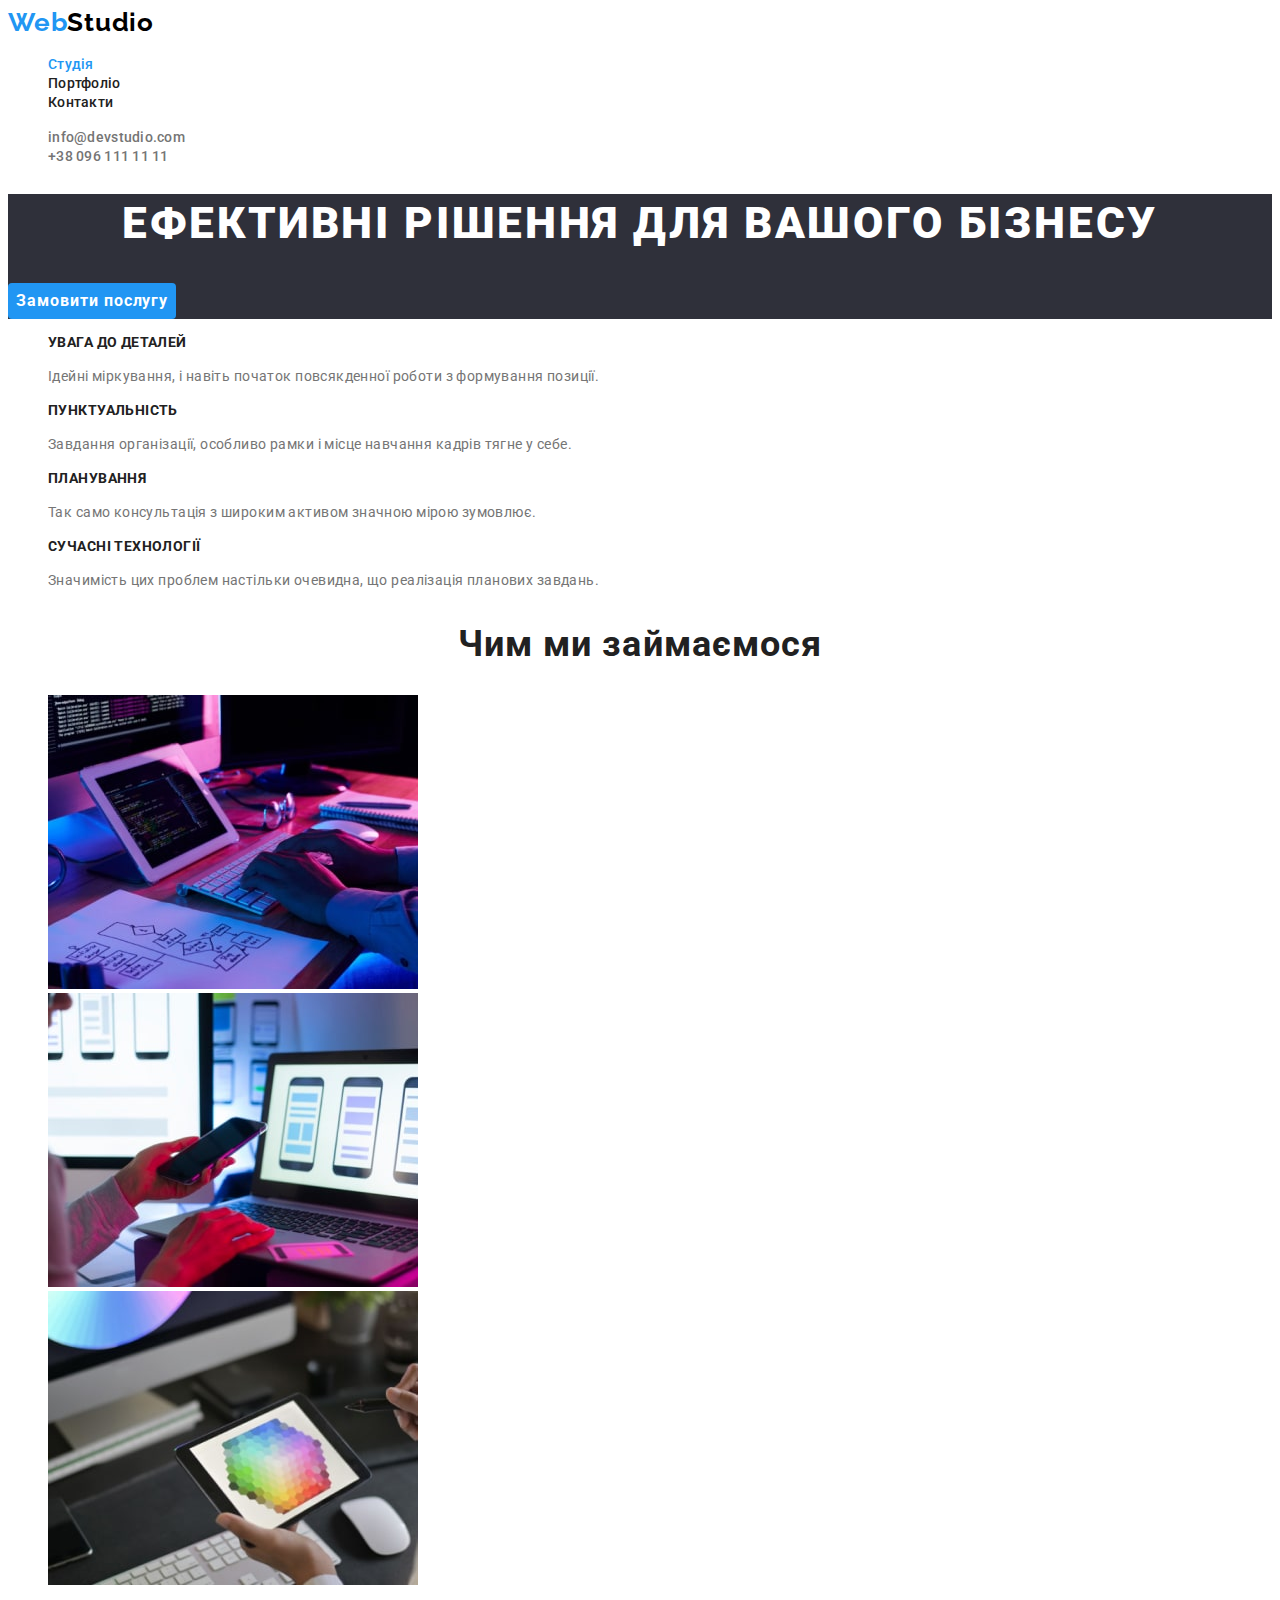
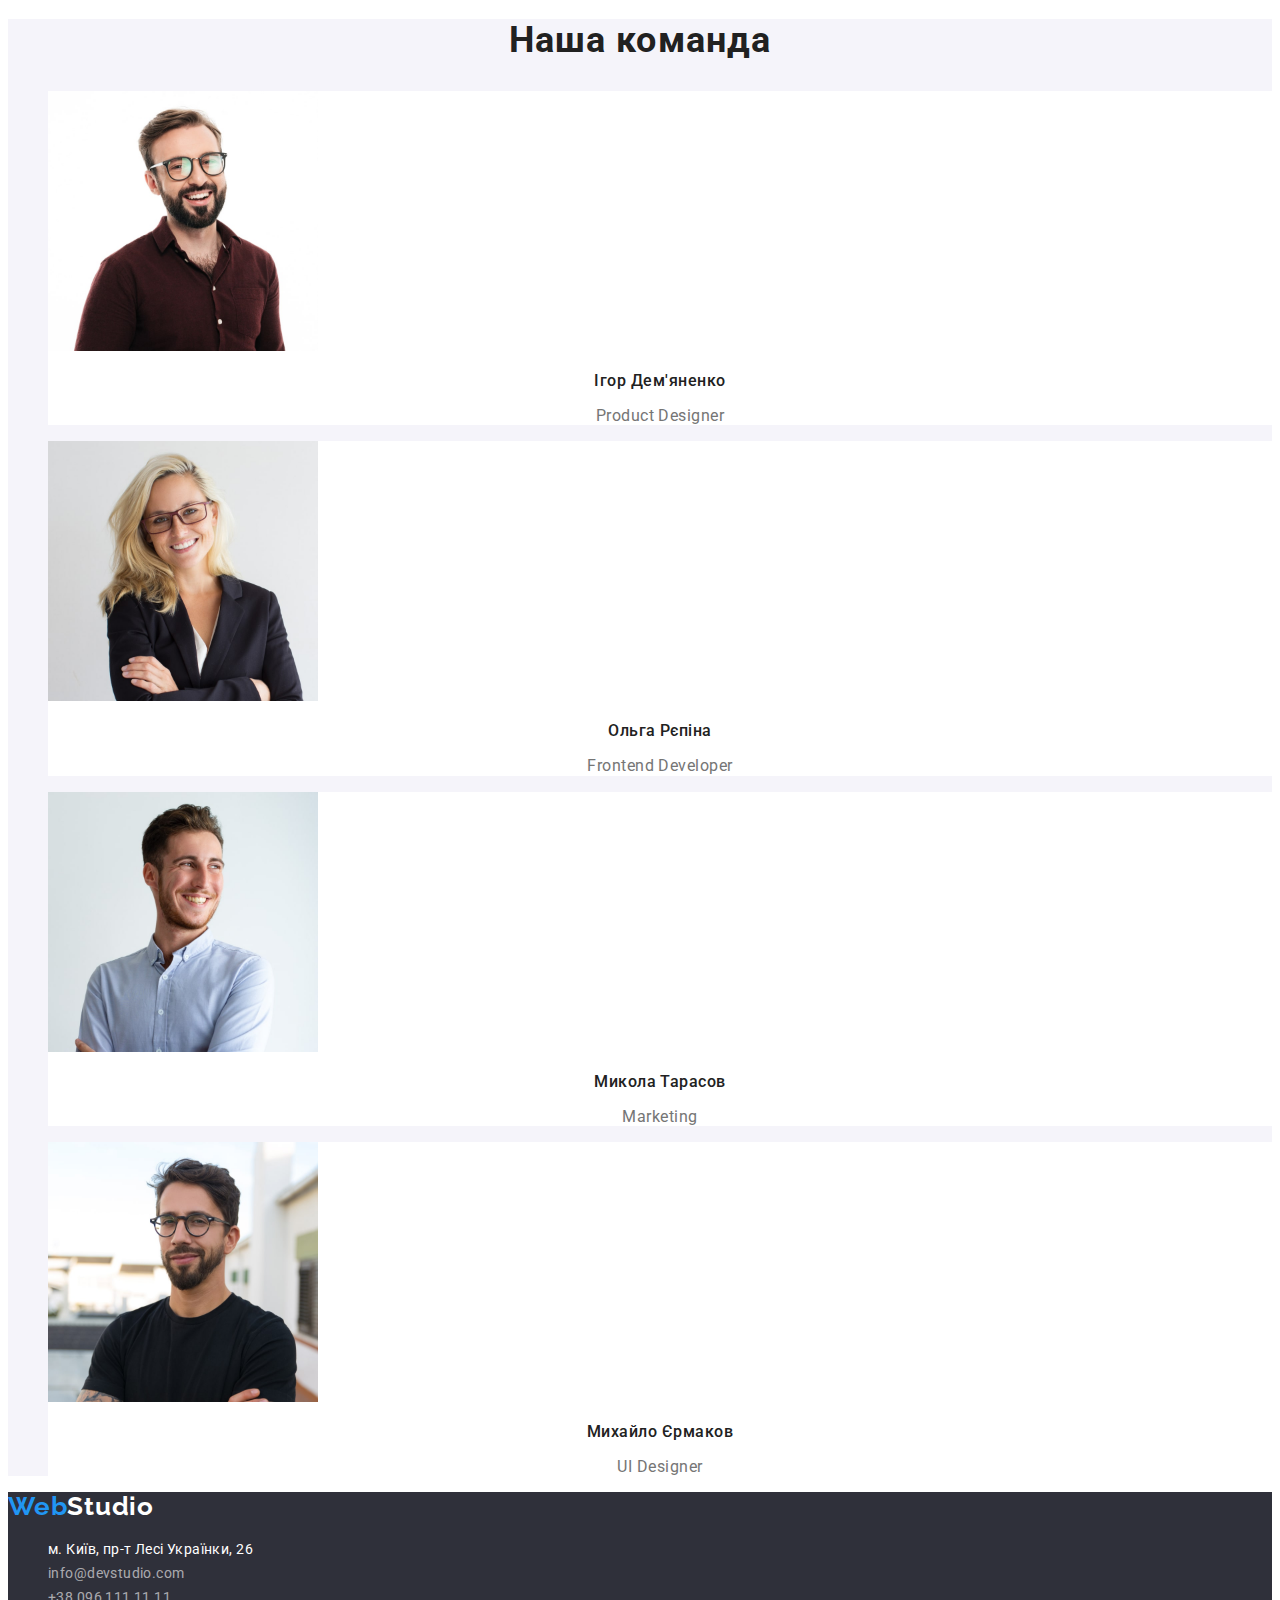
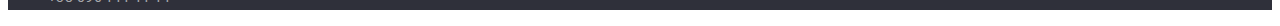
<file: index.html>
<!DOCTYPE html>
<html lang="uk">
  <head>
    <meta charset="UTF-8" />
    <meta http-equiv="X-UA-Compatible" content="IE=edge" />
    <meta name="viewport" content="width=device-width, initial-scale=1.0" />
    <link rel="preconnect" href="https://fonts.googleapis.com" />
    <link rel="preconnect" href="https://fonts.gstatic.com" crossorigin />
    <link
      href="https://fonts.googleapis.com/css2?family=Raleway:wght@700&family=Roboto:wght@400;500;700;900&display=swap"
      rel="stylesheet"
    />
    <link rel="stylesheet" href="./css/styles.css" />
    <title>WebStudio</title>
  </head>
  <body>
    <header class="header">
      <nav>
        <a class="logo link" href="index.html"
          ><span class="logo-left-side">Web</span>Studio</a
        >
        <ul class="header-list list">
          <li class="header-item">
            <a class="header-link-blue link" href="index.html">Студія</a>
          </li>
          <li>
            <a class="header-link link" href="portfolio.html">Портфоліо</a>
          </li>
          <li>
            <a class="header-link link" href="#">Контакти</a>
          </li>
        </ul>
      </nav>
      <ul class="header-contacts list">
        <li>
          <a class="header-contacts-list link" href="mailto:info@devstudio.com"
            >info@devstudio.com</a
          >
        </li>
        <li>
          <a class="header-contacts-link link" href="tel:+380961111111"
            >+38 096 111 11 11</a
          >
        </li>
      </ul>
    </header>
    <main>
      <section class="hero">
        <h1 class="hero-title">ЕФЕКТИВНІ РІШЕННЯ ДЛЯ ВАШОГО БІЗНЕСУ</h1>
        <button class="hero-button" type="button">Замовити послугу</button>
      </section>
      <section class="features">
        <h2 class="visually-hidden">Особливості WebStudio</h2>
        <ul class="features-list list">
          <li class="features-item">
            <h3 class="features-list-title">УВАГА ДО ДЕТАЛЕЙ</h3>
            <p class="features-text">
              Ідейні міркування, і навіть початок повсякденної роботи з
              формування позиції.
            </p>
          </li>
          <li class="features-item">
            <h3 class="features-list-title">ПУНКТУАЛЬНІСТЬ</h3>
            <p class="features-text">
              Завдання організації, особливо рамки і місце навчання кадрів тягне
              у себе.
            </p>
          </li>
          <li class="features-item">
            <h3 class="features-list-title">ПЛАНУВАННЯ</h3>
            <p class="features-text">
              Так само консультація з широким активом значною мірою зумовлює.
            </p>
          </li>
          <li class="features-item">
            <h3 class="features-list-title">СУЧАСНІ ТЕХНОЛОГІЇ</h3>
            <p class="features-text">
              Значимість цих проблем настільки очевидна, що реалізація планових
              завдань.
            </p>
          </li>
        </ul>
      </section>
      <section>
        <h2 class="title">Чим ми займаємося</h2>
        <ul class="list">
          <li>
            <img src="./images/work1.jpg" alt="work" width="370" height="294" />
          </li>
          <li>
            <img src="./images/work2.jpg" alt="work" width="370" height="294" />
          </li>
          <li>
            <img src="./images/work3.jpg" alt="work" width="370" height="294" />
          </li>
        </ul>
      </section>

      <section class="specialists">
        <h2 class="title">Наша команда</h2>
        <ul class="list">
          <li class="specialists-item">
            <img
              src="./images/product.jpg"
              alt="product manager"
              width="270"
              height="260"
            />
            <h3 class="specialists-title">Ігор Дем'яненко</h3>
            <p class="specialists-text">Product Designer</p>
          </li>
          <li class="specialists-item">
            <img
              src="./images/frontend.jpg"
              alt="front-end"
              width="270"
              height="260"
            />
            <h3 class="specialists-title">Ольга Рєпіна</h3>
            <p class="specialists-text">Frontend Developer</p>
          </li>
          <li class="specialists-item">
            <img
              src="./images/marketing.jpg"
              alt="marketing"
              width="270"
              height="260"
            />
            <h3 class="specialists-title">Микола Тарасов</h3>
            <p class="specialists-text">Marketing</p>
          </li>
          <li class="specialists-item">
            <img
              src="./images/uidesigner.jpg"
              alt="Ui Designer"
              width="270"
              height="260"
            />
            <h3 class="specialists-title">Михайло Єрмаков</h3>
            <p class="specialists-text">UI Designer</p>
          </li>
        </ul>
      </section>
    </main>
    <footer class="footer-adress">
      <a class="logo link" href="index.html"
        ><span class="logo-left-side">Web</span
        ><span class="logo-right-side">Studio</span></a
      >
      <address>
        <ul class="list">
          <li class="footer-adress-item">
            <a
              class="footer-adress-link link"
              href="https://goo.gl/maps/MC5bt9fXccvL5yPa8"
              target="_blank"
              rel="noopener noreferrer nofollow"
            >
              м. Київ, пр-т Лесі Українки, 26
            </a>
          </li>
          <li class="footer-contacts-list">
            <a
              class="footer-contacts-link link"
              href="mailto:info@devstudio.com"
              >info@devstudio.com</a
            >
          </li>
          <li class="footer-contacts-item">
            <a class="footer-contacts-link link" href="tel:+380961111111"
              >+38 096 111 11 11</a
            >
          </li>
        </ul>
      </address>
    </footer>
  </body>
</html>
</file>
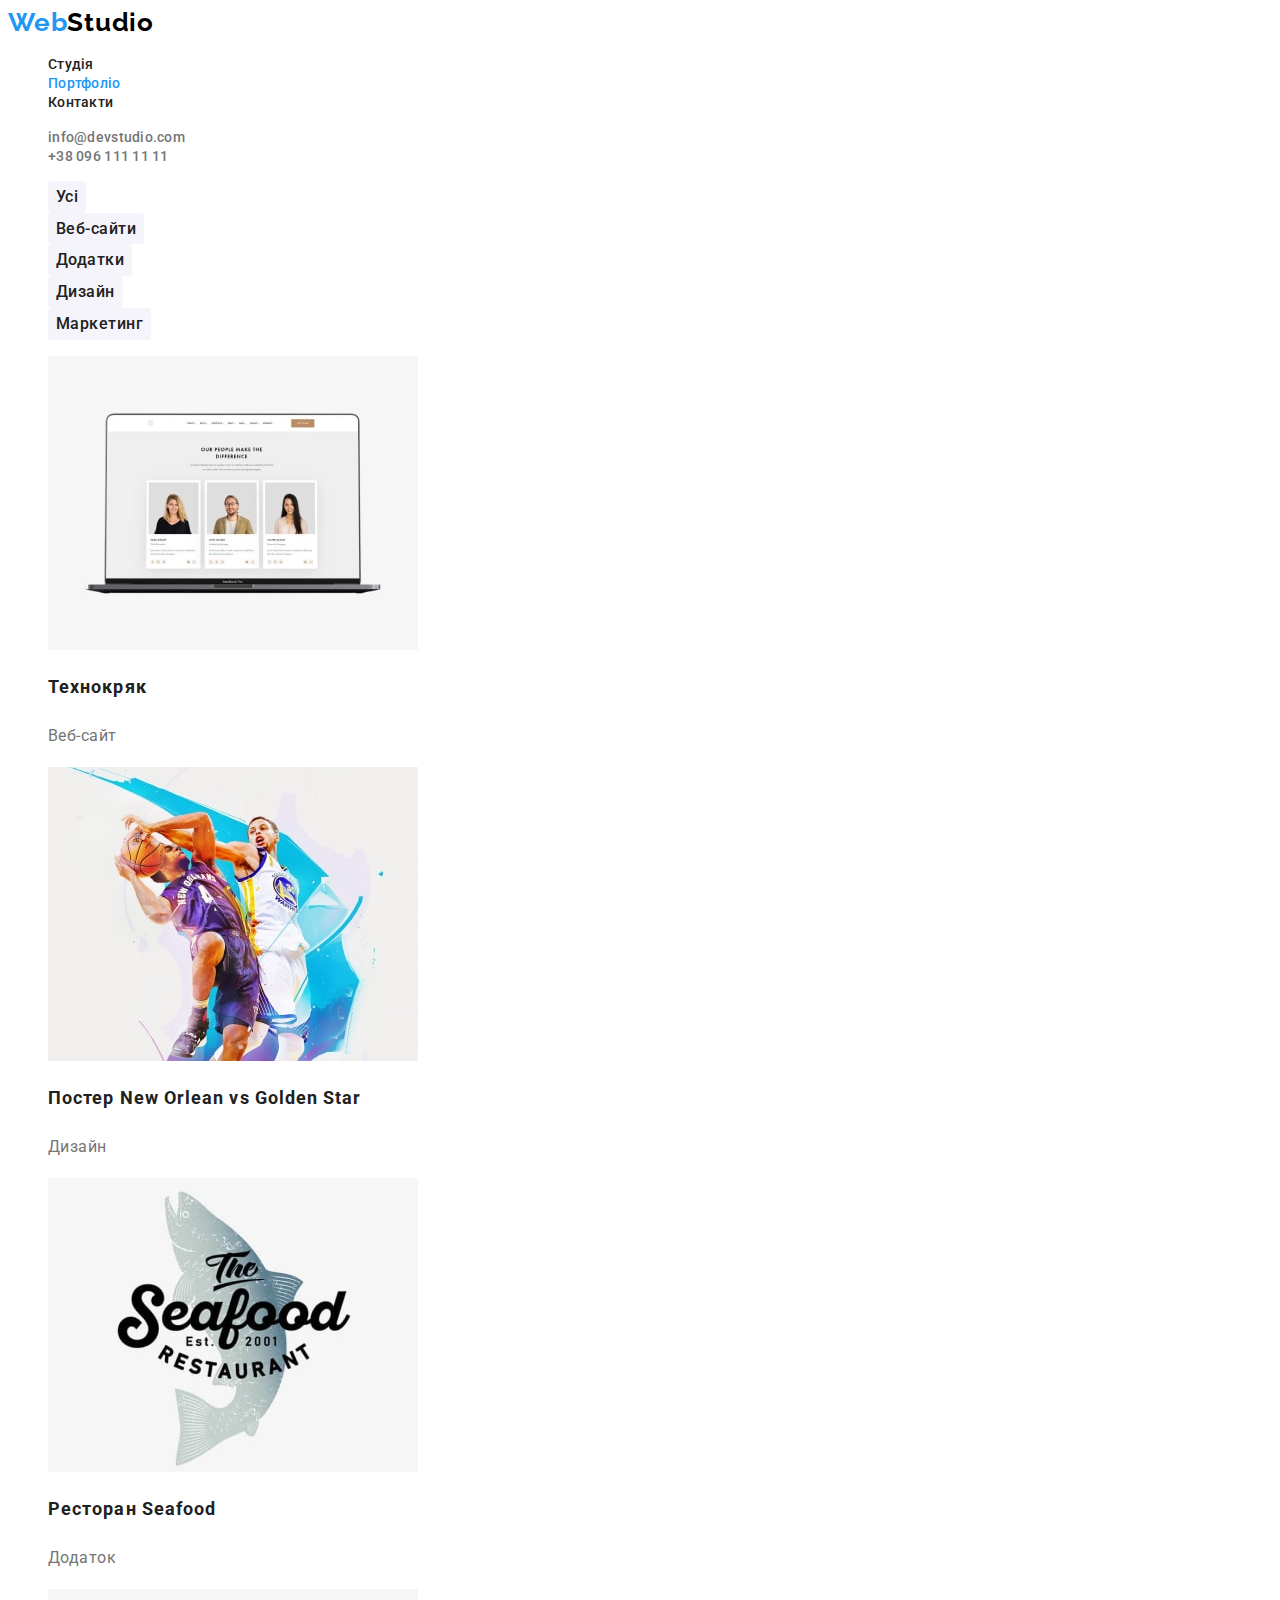
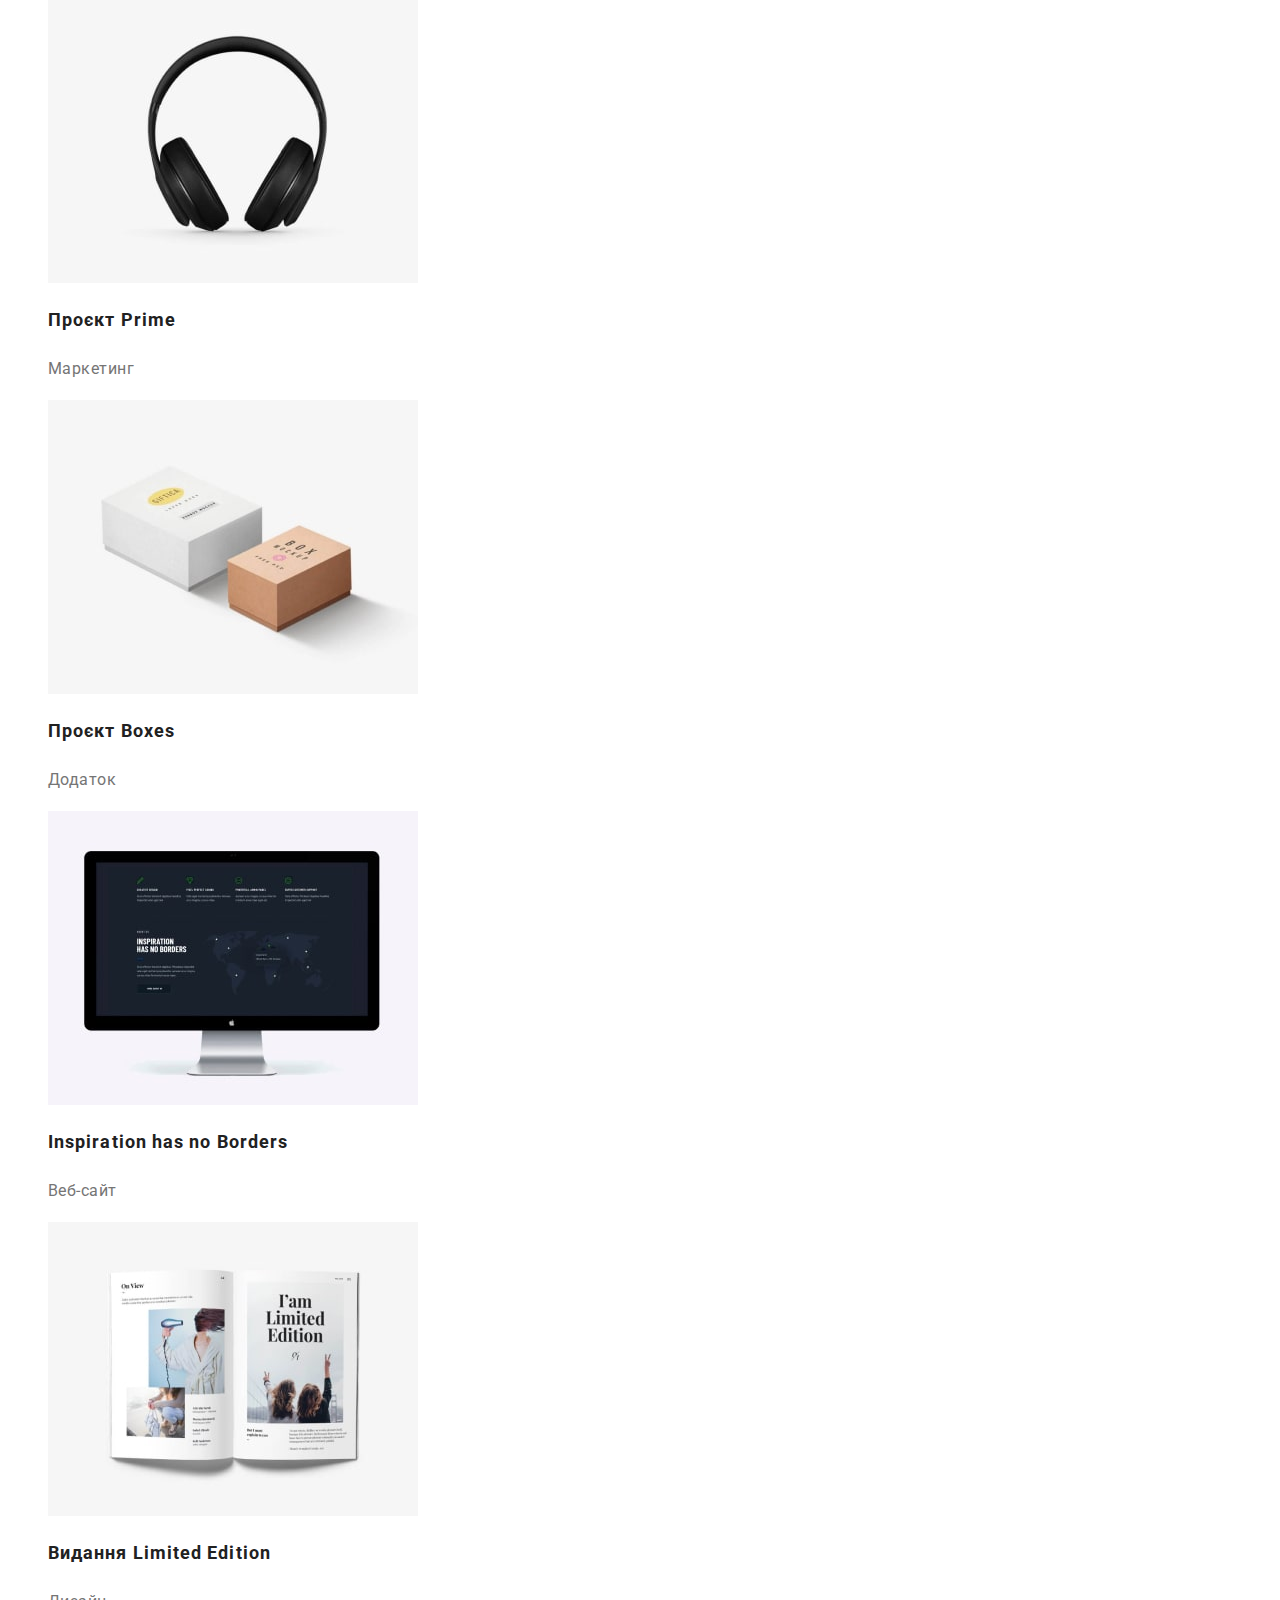
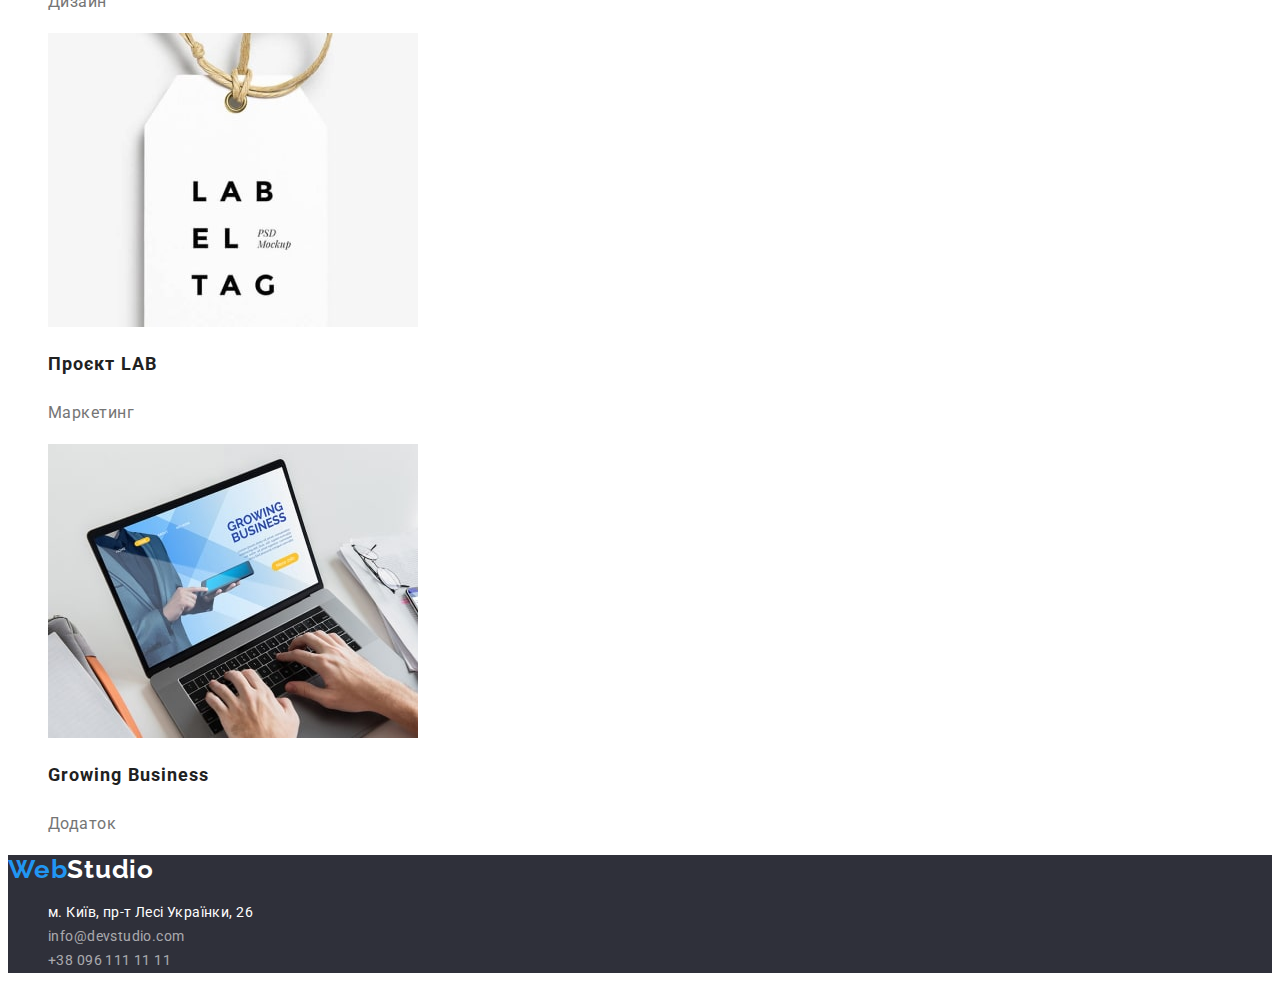
<file: portfolio.html>
<!DOCTYPE html>
<html lang="uk">
  <head>
    <meta charset="UTF-8" />
    <meta http-equiv="X-UA-Compatible" content="IE=edge" />
    <meta name="viewport" content="width=device-width, initial-scale=1.0" />
    <link rel="preconnect" href="https://fonts.googleapis.com" />
    <link rel="preconnect" href="https://fonts.gstatic.com" crossorigin />
    <link
      href="https://fonts.googleapis.com/css2?family=Raleway:wght@700&family=Roboto:wght@400;500;700&display=swap"
      rel="stylesheet"
    />
    <link rel="stylesheet" href="./css/styles.css" />
    <title>WebStudio</title>
  </head>
  <body>
    <header class="header">
      <nav>
        <a class="logo link" href="index.html"
          ><span class="logo-left-side">Web</span>Studio</a
        >
        <ul class="header-list list">
          <li class="header-item">
            <a class="header-link link" href="index.html">Студія</a>
          </li>
          <li>
            <a class="header-link-blue link" href="portfolio.html">Портфоліо</a>
          </li>
          <li>
            <a class="header-link link" href="#">Контакти</a>
          </li>
        </ul>
      </nav>
      <ul class="header-contacts list">
        <li>
          <a class="header-contacts-list link" href="mailto:info@devstudio.com"
            >info@devstudio.com</a
          >
        </li>
        <li>
          <a class="header-contacts-link link" href="tel:+380961111111"
            >+38 096 111 11 11</a
          >
        </li>
      </ul>
    </header>
    <main>
      <section>
        <h1 class="visually-hidden">Портфоліо</h1>
        <ul class="filter-list list">
          <li class="filter-item">
            <button class="filter-button" type="button">Усі</button>
          </li>
          <li class="filter-item">
            <button class="filter-button" type="button">Веб-сайти</button>
          </li>
          <li class="filter-item">
            <button class="filter-button" type="button">Додатки</button>
          </li>
          <li class="filter-item">
            <button class="filter-button" type="button">Дизайн</button>
          </li>
          <li class="filter-item">
            <button class="filter-button" type="button">Маркетинг</button>
          </li>
        </ul>
        <ul class="list">
          <li>
            <a class="link" href="#">
              <img
                src="./images/tehnokryak.jpg"
                alt="tehnokryak"
                width="370"
                height="294"
              />
              <h2 class="filter-title">Технокряк</h2>
              <p class="filter-text">Веб-сайт</p>
            </a>
          </li>
          <li>
            <a class="link" href="#">
              <img
                src="./images/poster.jpg"
                alt="poster"
                width="370"
                height="294"
              />
              <h2 class="filter-title">Постер New Orlean vs Golden Star</h2>
              <p class="filter-text">Дизайн</p>
            </a>
          </li>
          <li>
            <a class="link" href="#">
              <img
                src="./images/restaurant.jpg"
                alt="restaurant logo"
                width="370"
                height="294"
              />
              <h2 class="filter-title">Ресторан Seafood</h2>
              <p class="filter-text">Додаток</p></a
            >
          </li>
          <li>
            <a class="link" href="#">
              <img
                src="./images/proektprime.jpg"
                alt="headphone"
                width="370"
                height="294"
              />
              <h2 class="filter-title">Проєкт Prime</h2>
              <p class="filter-text">Маркетинг</p></a
            >
          </li>
          <li>
            <a class="link" href="#">
              <img
                src="./images/proectboxes.jpg"
                alt="boxes"
                width="370"
                height="294"
              />
              <h2 class="filter-title">Проєкт Boxes</h2>
              <p class="filter-text">Додаток</p>
            </a>
          </li>
          <li>
            <a class="link" href="#">
              <img
                src="./images/inspiration.jpg"
                alt="no borders"
                width="370"
                height="294"
              />
              <h2 class="filter-title">Inspiration has no Borders</h2>
              <p class="filter-text">Веб-сайт</p></a
            >
          </li>
          <li>
            <a class="link" href="#">
              <img
                src="./images/limitededition.jpg"
                alt="edition"
                width="370"
                height="294"
              />
              <h2 class="filter-title">Видання Limited Edition</h2>
              <p class="filter-text">Дизайн</p></a
            >
          </li>
          <li>
            <a class="link" href="#">
              <img
                src="./images/proectlab.jpg"
                alt="tag with an inscription"
                width="370"
                height="294"
              />
              <h2 class="filter-title">Проєкт LAB</h2>
              <p class="filter-text">Маркетинг</p></a
            >
          </li>
          <li>
            <a class="link" href="#">
              <img
                src="./images/growingbusiness.jpg"
                alt="work on a computer"
                width="370"
                height="294"
              />
              <h2 class="filter-title">Growing Business</h2>
              <p class="filter-text">Додаток</p></a
            >
          </li>
        </ul>
      </section>
    </main>
    <footer class="footer-adress">
      <a class="logo link" href="index.html"
        ><span class="logo-left-side">Web</span
        ><span class="logo-right-side">Studio</span></a
      >
      <address>
        <ul class="list">
          <li class="footer-adress-item">
            <a
              class="footer-adress-link link"
              href="https://goo.gl/maps/MC5bt9fXccvL5yPa8"
              target="_blank"
              rel="noopener noreferrer nofollow"
            >
              м. Київ, пр-т Лесі Українки, 26
            </a>
          </li>
          <li class="footer-contacts-list">
            <a
              class="footer-contacts-link link"
              href="mailto:info@devstudio.com"
              >info@devstudio.com</a
            >
          </li>
          <li class="footer-contacts-item">
            <a class="footer-contacts-link link" href="tel:+380961111111"
              >+38 096 111 11 11</a
            >
          </li>
        </ul>
      </address>
    </footer>
  </body>
</html>
</file>
<file: css/styles.css>
:root {
  --top-color: #212121;
  --medium-color: #ffffff;
  --back-color: #2196f3;
  --main-fs: 14px;
  --logo-color: #000;
  --hero-color: #757575;
  --big-color: #2f303a;
  --small-color: #f5f4fa;
  --min-color: rgba(255, 255, 255, 0.6);
  --btn-color: #188ce8;
}
body {
  font-family: "Roboto", sans-serif;
  color: var(--top-color);
  background-color: var(--medium-color);
}
.list {
  list-style: none;
}
.link {
  text-decoration: none;
}

/*---------------HEADER--------------*/
.logo {
  font-family: "Raleway", sans-serif;
  font-weight: 700;
  font-size: 26px;
  line-height: 1.14;
  letter-spacing: 0.03em;
  color: var(--logo-color);
}
.logo-left-side {
  color: var(--back-color);
}
.header-link-blue {
  font-weight: 500;
  font-size: var(--main-fs);
  line-height: 1.14;
  letter-spacing: 0.02em;
  color: var(--back-color);
}
.header-link {
  font-weight: 500;
  font-size: var(--main-fs);
  line-height: 1.14;
  letter-spacing: 0.02em;
  color: var(--top-color);
}
.header-link:hover,
.header-link:focus {
  color: var(--back-color);
}

.header-contacts-list {
  font-weight: 500;
  font-size: var(--main-fs);
  line-height: 1.14;
  letter-spacing: 0.02em;
  color: var(--hero-color);
}
.header-contacts-list:hover,
.header-contacts-list:focus {
  color: var(--back-color);
}
.header-contacts-link {
  font-weight: 500;
  font-size: var(--main-fs);
  line-height: 1.14;
  letter-spacing: 0.02em;
  color: var(--hero-color);
}
.header-contacts-link:hover,
.header-contacts-link:focus {
  color: var(--back-color);
}
/*-----------MAIN-----------*/

.hero {
  background-color: var(--big-color);
}
.hero-title {
  font-weight: 900;
  font-size: 44px;
  line-height: 1.36;
  text-align: center;
  letter-spacing: 0.06em;
  color: var(--medium-color);
}
.hero-button {
  font-family: inherit;
  font-style: normal;
  font-weight: 700;
  font-size: 16px;
  line-height: 1.88;
  text-align: center;
  letter-spacing: 0.06em;
  color: var(--medium-color);
  background-color: var(--back-color);
  cursor: pointer;
  border-color: transparent;
  border-radius: 4px;
}

.hero-button:hover,
.hero-button:focus {
  background-color: var(--btn-color);
}

/*-------------FEATURES------------*/
.visually-hidden {
  position: absolute;
  white-space: nowrap;
  width: 1px;
  height: 1px;
  overflow: hidden;
  border: 0;
  padding: 0;
  clip: rect(0 0 0 0);
  clip-path: inset(50%);
  margin: -1px;
}
.features-list-title {
  font-weight: 700;
  font-size: var(--main-fs);
  line-height: 1.14;
  letter-spacing: 0.03em;
  text-transform: uppercase;
  color: var(--top-color);
}
.features-text {
  font-size: var(--main-fs);
  line-height: 1.71;
  letter-spacing: 0.03em;
  color: var(--hero-color);
}
/*--------------WORK------------*/
.title {
  font-weight: 700;
  font-size: 36px;
  line-height: 1.17;
  text-align: center;
  letter-spacing: 0.03em;
  color: var(--top-color);
}
/*-------------SPECIALISTS------------*/
.specialists {
  background-color: var(--small-color);
}
.specialists-title {
  font-weight: 500;
  font-size: 16px;
  line-height: 1.2;
  text-align: center;
  letter-spacing: 0.03em;
  color: var(--top-color);
}
.specialists-item {
  background-color: var(--medium-color);
}
.specialists-text {
  font-size: 16px;
  line-height: 1.2;
  text-align: center;
  letter-spacing: 0.03em;
  color: var(--hero-color);
}
/*-------------FOOTER------------*/
.footer-adress {
  background-color: var(--big-color);
}
.footer-adress-link {
  font-style: normal;
  font-size: var(--main-fs);
  line-height: 1.71;
  letter-spacing: 0.03em;
  color: var(--medium-color);
}
.footer-adress-link:hover,
.footer-adress-link:focus {
  color: var(--back-color);
}
.footer-contacts-link {
  font-style: normal;
  font-size: var(--main-fs);
  line-height: 1.71;
  letter-spacing: 0.03em;
  color: var(--min-color);
}
.footer-contacts-link:hover,
.footer-contacts-link:focus {
  color: var(--back-color);
}
.logo-right-side {
  color: var(--medium-color);
}
/*------------PORTFOLIO---------*/
.filter-button {
  font-family: inherit;
  font-style: normal;
  font-weight: 500;
  font-size: 16px;
  line-height: 1.62;
  text-align: center;
  letter-spacing: 0.03em;
  color: var(--top-color);
  background-color: var(--small-color);
  cursor: pointer;
  border-color: transparent;
  border-radius: 4px;
}
.filter-button:hover,
.filter-button:focus {
  background-color: var(--back-color);
  color: var(--medium-color);
}
.filter-title {
  font-weight: 700;
  font-size: 18px;
  line-height: 2;
  letter-spacing: 0.06em;
  color: var(--top-color);
}
.filter-text {
  font-size: 16px;
  line-height: 1.88;
  letter-spacing: 0.03em;
  color: var(--hero-color);
}
</file>
